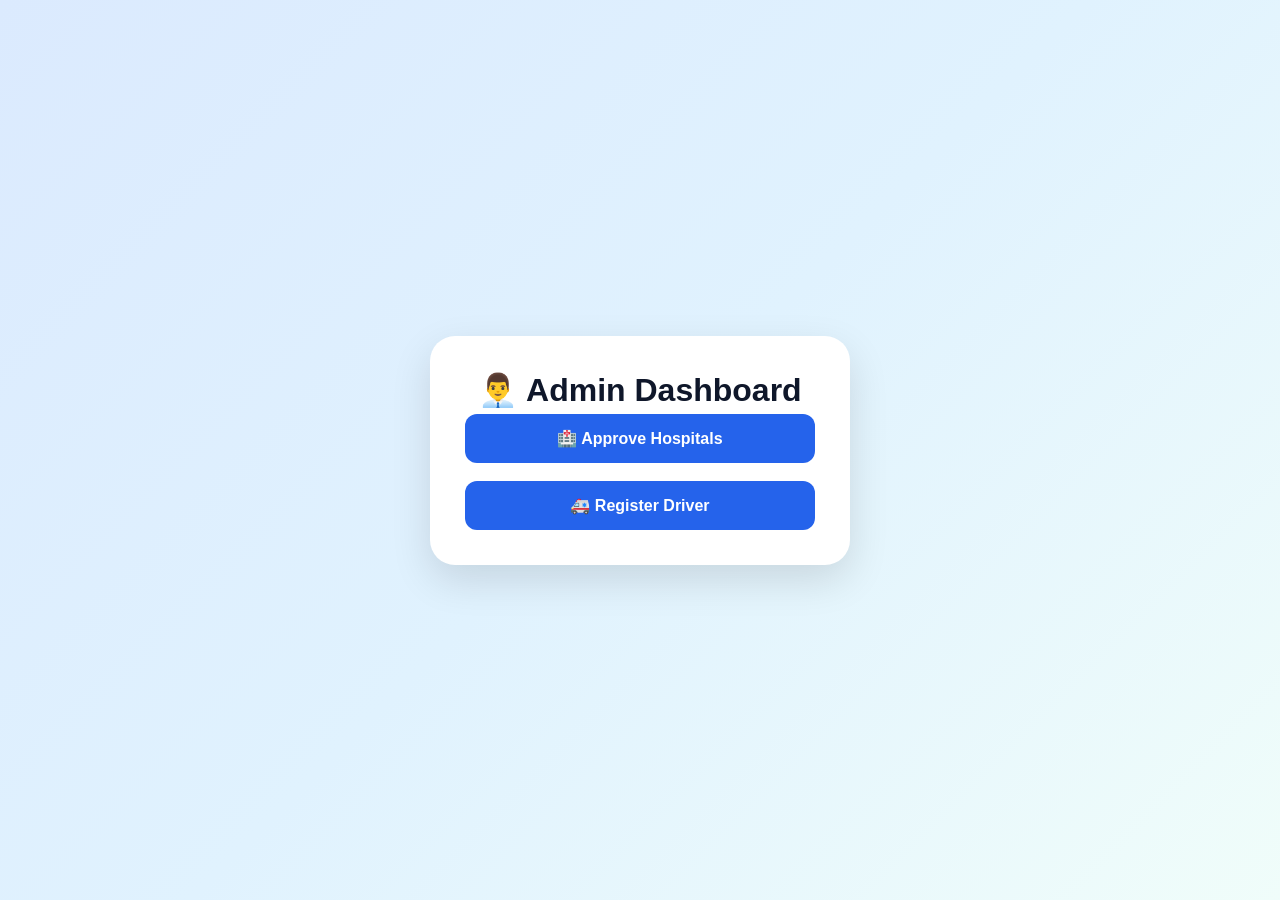
<file: admin-dashboard.html>
<!DOCTYPE html>
<html>
<head>

    <title>Admin Dashboard</title>

    <link rel="stylesheet" href="style.css">

</head>

<body>

<div class="container">

    <h1>👨‍💼 Admin Dashboard</h1>

    <button onclick="location.href='admin.html'">

        🏥 Approve Hospitals

    </button>

    <br><br>

    <button onclick="location.href='driver-register.html'">

        🚑 Register Driver

    </button>

</div>

</body>

</html>
</file>
<file: style.css>
*{
    margin:0;
    padding:0;
    box-sizing:border-box;
    font-family:'Poppins',sans-serif;
}

body{

    min-height:100vh;

    display:flex;
    justify-content:center;
    align-items:center;

    background:linear-gradient(135deg,#dbeafe,#e0f2fe,#f0fdfa);

    padding:30px;

}

.container{

    width:420px;

    background:white;

    padding:35px;

    border-radius:25px;

    box-shadow:0 15px 40px rgba(0,0,0,.12);

    animation:fadeIn .8s ease;

}

.logo{

    width:90px;
    height:90px;

    margin:auto;

    display:flex;
    align-items:center;
    justify-content:center;

    font-size:48px;

    border-radius:50%;

    background:#eff6ff;

    margin-bottom:15px;

}

h1{

    text-align:center;

    color:#0f172a;

    margin-bottom:5px;

}

.subtitle{

    text-align:center;

    color:#64748b;

    margin-bottom:30px;

}

.inputBox{

    margin-bottom:20px;

}

.inputBox label{

    display:block;

    margin-bottom:8px;

    font-weight:600;

    color:#334155;

}

.inputBox i{

    color:#2563eb;

    margin-right:8px;

}

input,
select{

    width:100%;

    padding:14px;

    border:2px solid #dbeafe;

    border-radius:12px;

    font-size:15px;

    outline:none;

    transition:.3s;

}

input:focus,
select:focus{

    border-color:#2563eb;

    box-shadow:0 0 10px rgba(37,99,235,.2);

}

button{

    width:100%;

    padding:15px;

    border:none;

    border-radius:12px;

    background:#2563eb;

    color:white;

    font-size:16px;

    font-weight:600;

    cursor:pointer;

    transition:.3s;

}

button:hover{

    background:#1d4ed8;

    transform:translateY(-2px);

    box-shadow:0 10px 20px rgba(37,99,235,.3);

}

button i{

    margin-right:8px;

}

@keyframes fadeIn{

    from{

        opacity:0;
        transform:translateY(25px);

    }

    to{

        opacity:1;
        transform:translateY(0);

    }

}
.gpsStatus{

    margin:20px 0;

    background:#ecfdf5;

    border:2px solid #bbf7d0;

    color:#166534;

    padding:15px;

    border-radius:12px;

    display:flex;

    align-items:center;

    gap:10px;

    font-weight:600;

}

.gpsStatus i{

    font-size:22px;

}
.successPopup{

    position:fixed;

    top:30px;
    right:-450px;

    width:340px;

    background:white;

    border-left:6px solid #22c55e;

    padding:20px;

    border-radius:15px;

    box-shadow:0 15px 40px rgba(0,0,0,.15);

    transition:.5s;

    z-index:999;

}

.successPopup.show{

    right:30px;

}

.checkmark{

    width:60px;
    height:60px;

    margin:auto;

    border-radius:50%;

    background:#22c55e;

    color:white;

    display:flex;
    justify-content:center;
    align-items:center;

    font-size:32px;

    margin-bottom:15px;

}

.successPopup h2{

    text-align:center;

    color:#166534;

    margin-bottom:10px;

}

.successPopup p{

    text-align:center;

    color:#475569;

}
</file>
